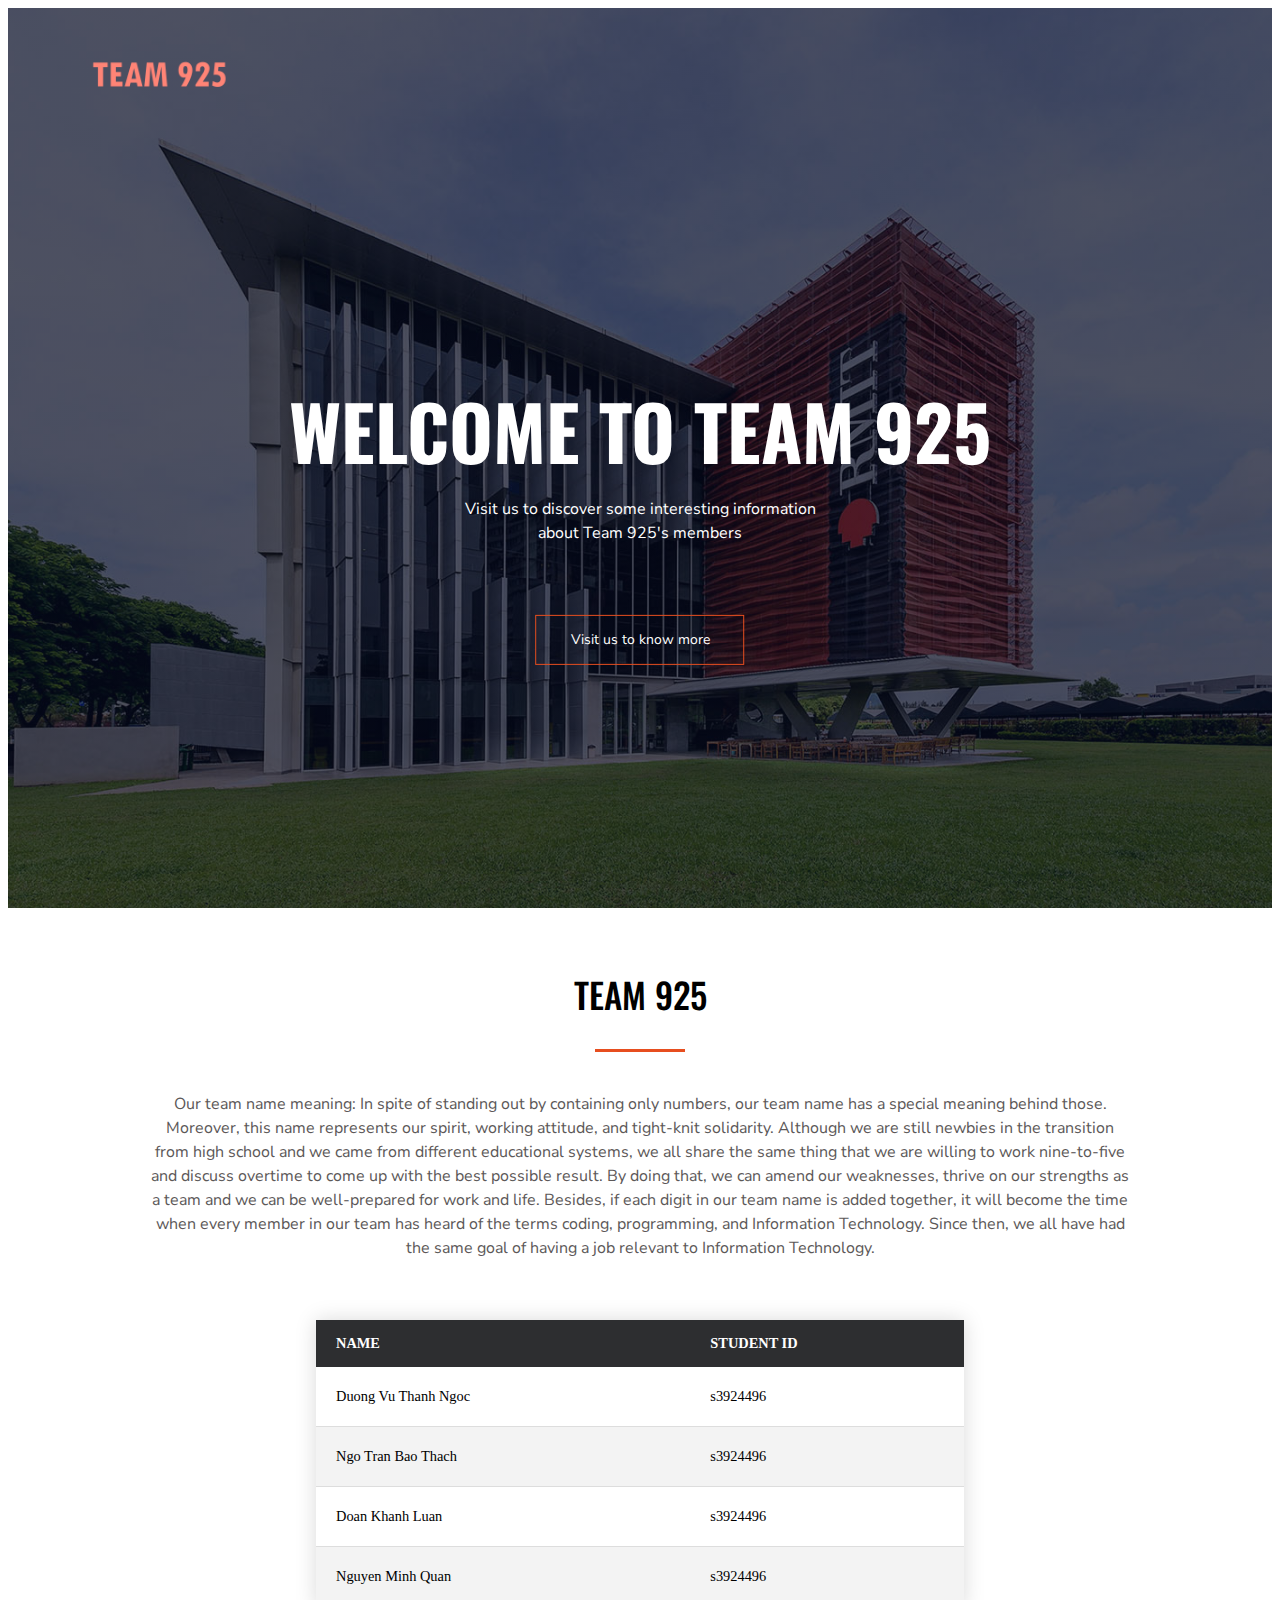
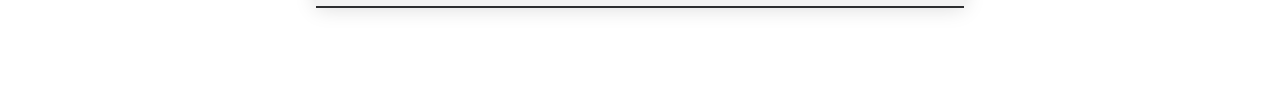
<file: Group Website/index.html>
<!DOCTYPE html>
<html>
<head>
    <meta charset="utf-8"/>
    <meta name="viewport" content="width=device-width, initial-scale=1"/>
    <title>Team 925</title>
    <link rel="icon" type="image/x-icon" href="images/ico.ico" sizes="16x16"/>
    <link href="style.css" rel="stylesheet"/>
    <!-- Google fonts-->
    <link href="https://fonts.googleapis.com/css?family=Montserrat:400,700" rel="stylesheet" type="text/css" />
    <link href="https://fonts.googleapis.com/css?family=Roboto+Slab:400,100,300,700,500,600" rel="stylesheet" type="text/css" />
    <link href="https://fonts.googleapis.com/css2?family=Oswald:wght@300;500&display=swap" rel="stylesheet">
    <link href="https://fonts.googleapis.com/css2?family=Nunito+Sans:wght@200;300;400;500;600;700;800;900&display=swap" rel="stylesheet">
</head>


<body id="page-top" onload="document.body.style.opacity='1'">
<!-- Header-->
    <section class="header">
        <nav>
            <a href="#page-top"><img src="images/logo.png"/></a>
        </nav>
        <div class="masthead" >
                <h1>Welcome to Team 925 </h1>
                <p>Visit us to discover some interesting information <br> about Team 925's members</p>
                <a href="#main"><p class="hero-btn">Visit us to know more</p></a>
        </div>
    </section>

<!-- Team-->
    <section class="teamprofile" id="main">
        <h2>Team 925</h2>
        <hr>
        <p> Our team name meaning: In spite of standing out by containing only numbers,
            our team name has a special meaning behind those. Moreover, this name represents our spirit,
            working attitude, and tight-knit solidarity. Although we are still newbies in the transition
            from high school and we came from different educational systems, we all share the same thing
            that we are willing to work nine-to-five and discuss overtime to come up with the best possible result.
            By doing that, we can amend our weaknesses, thrive on our strengths as a team and we can be well-prepared
            for work and life. Besides, if each digit in our team name is added together, it will become the time when
            every member in our team has heard of the terms coding, programming, and Information Technology. Since then,
            we all have had the same goal of having a job relevant to Information Technology. 
        </p>
        <table class="styled-table">
            <thead>
                <tr>
                    <th>NAME</th>
                    <th>STUDENT ID</th>
                </tr>
            </thead>
            <tbody>
                <tr>
                    <td> <a class="team" href="ngoc.html"> Duong Vu Thanh Ngoc </a></td>
                    <td>s3924496</td>
                </tr>
                <tr>
                    <td> <a class="team" href="thach.html"> Ngo Tran Bao Thach </a></td>
                    <td>s3924496</td>
                </tr>
                <tr>
                    <td> <a class="team" href="luan.html"> Doan Khanh Luan</a></td>
                    <td>s3924496</td>
                </tr>
                <tr>
                    <td> <a class="team" href="quan.html"> Nguyen Minh Quan</a></td>
                    <td>s3924496</td>
                </tr>
            </tbody>
        </table>
    </section>

</body>

</html>
</file>
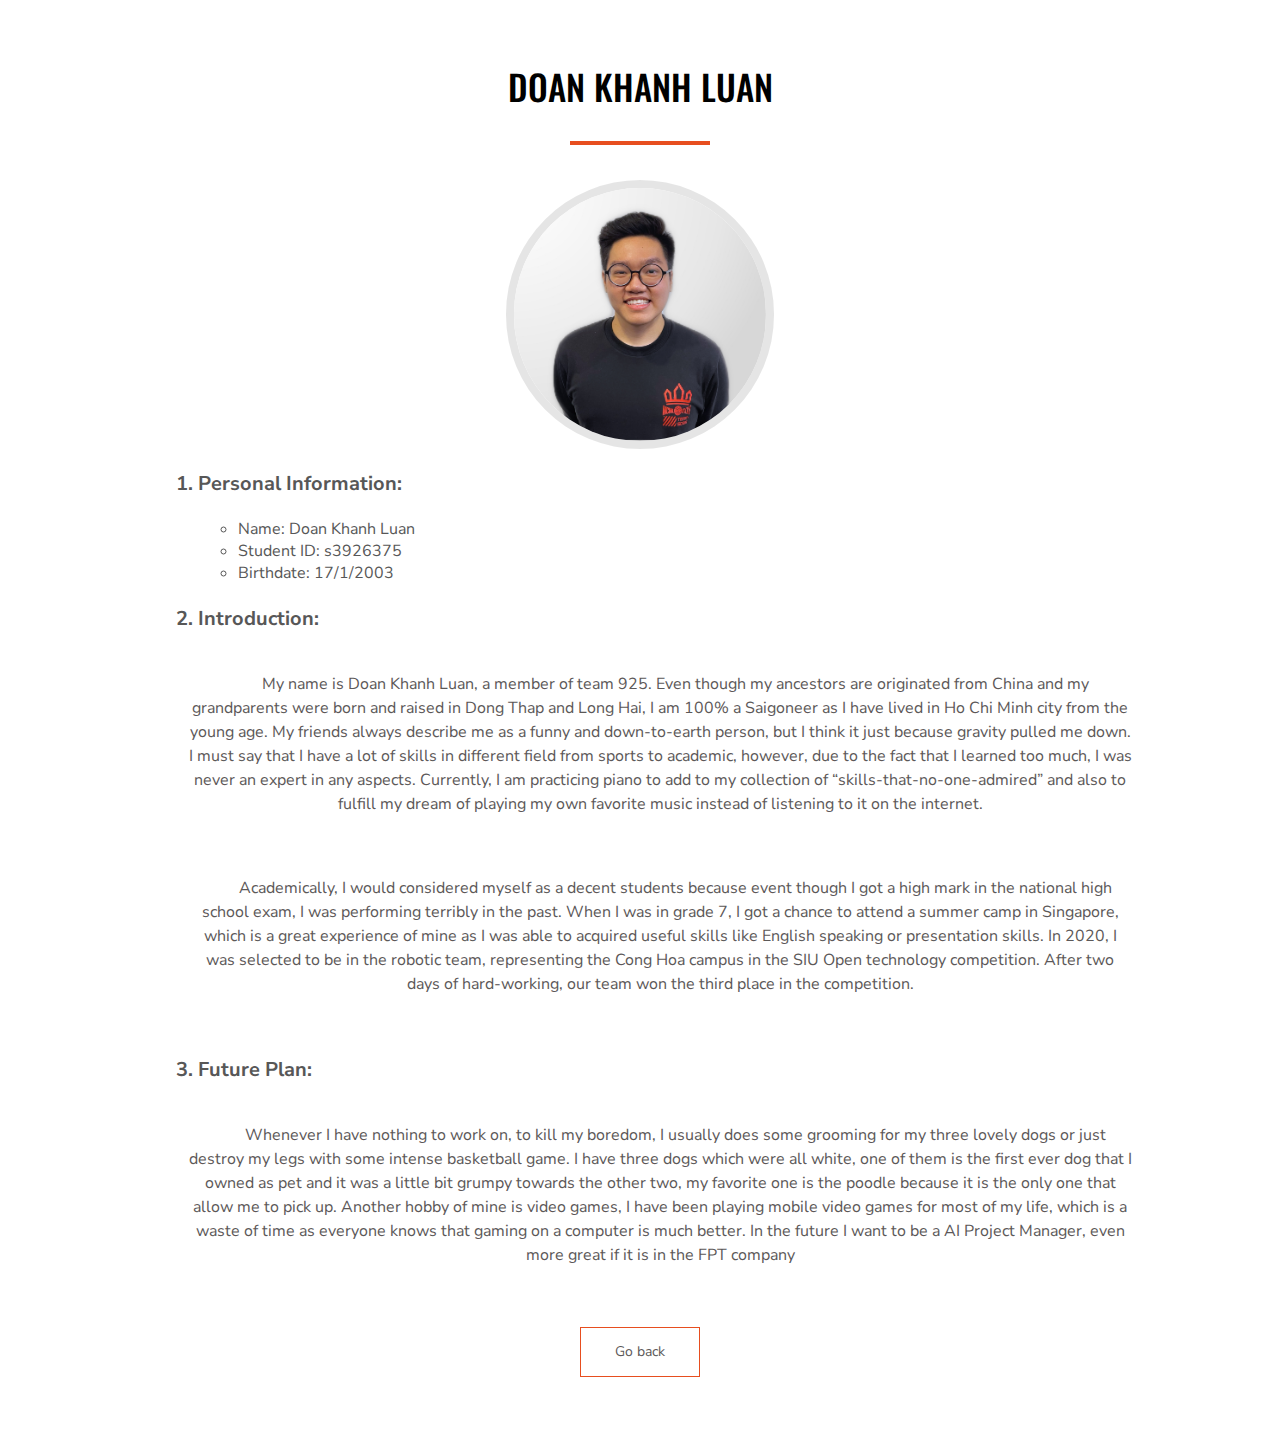
<file: Group Website/luan.html>
<!DOCTYPE html>
<html>
<head>
    <meta charset="utf-8"/>
    <meta name="viewport" content="width=device-width, initial-scale=1"/>
    <title>Duong Vu Thanh Ngoc</title>
    <link rel="icon" type="image/x-icon" href="images/ico.ico" sizes="16x16"/>
    <link href="style.css" rel="stylesheet"/>
    <!-- Google fonts-->
    <link href="https://fonts.googleapis.com/css?family=Montserrat:400,700" rel="stylesheet" type="text/css" />
    <link href="https://fonts.googleapis.com/css?family=Roboto+Slab:400,100,300,700,500,600" rel="stylesheet" type="text/css" />
    <link href="https://fonts.googleapis.com/css2?family=Oswald:wght@300;500&display=swap" rel="stylesheet">
    <link href="https://fonts.googleapis.com/css2?family=Nunito+Sans:wght@200;300;400;500;600;700;800;900&display=swap" rel="stylesheet">
</head>
<body>
    <section class="teamprofile" id="main">
        <h2 class="text-uppercase">Doan Khanh Luan</h2>
        <hr id="member1-line">
        <img class="img-fluid_team d-block mx-auto rounded-circle" src="images/luan.jpeg" alt="..." />
        <ol>
            <h4><li class="list-item1">Personal Information:</li></h4>
            <ul>
                <li class="list-item2">Name: Doan Khanh Luan</li>
                <li class="list-item2">Student ID: s3926375</li>
                <li class="list-item2">Birthdate: 17/1/2003</li>
            </ul>
            <h4><li class="list-item1">Introduction:</li></h4>
            <p class="member-text"> My name is Doan Khanh Luan, a member of team 925. Even though my ancestors are originated from China and my grandparents were born and raised in Dong Thap and Long Hai, I am 100% a Saigoneer as I have lived in Ho Chi Minh city from the young age. My friends always describe me as a funny and down-to-earth person, but I think it just because gravity pulled me down. I must say that I have a lot of skills in different field from sports to academic, however, due to the fact that I learned too much, I was never an expert in any aspects. Currently, I am practicing piano to add to my collection of “skills-that-no-one-admired” and also to fulfill my dream of playing my own favorite music instead of listening to it on the internet.
            <p class="member-text"> Academically, I would considered myself as a decent students because event though I got a high mark in the national high school exam, I was performing terribly in the past. When I was in grade 7, I got a chance to attend a summer camp in Singapore, which is a great experience of mine as I was able to acquired useful skills like English speaking or presentation skills. In 2020, I was selected to be in the robotic team, representing the Cong Hoa campus in the SIU Open technology competition. After two days of hard-working, our team won the third place in the competition.</p>
            <h4><li class="list-item1">Future Plan:</li></h4>
            <p class="member-text"> Whenever I have nothing to work on, to kill my boredom, I usually does some grooming for my three lovely dogs or just destroy my legs with some intense basketball game. I have three dogs which were all white, one of them is the first ever dog that I owned as pet and it was a little bit grumpy towards the other two, my favorite one is the poodle because it is the only one that allow me to pick up. Another hobby of mine is video games, I have been playing mobile video games for most of my life, which is a waste of time as everyone knows that gaming on a computer is much better. In the future I want to be a AI Project Manager, even more great if it is in the FPT company</p>
        </ol>
        <div class="back-button">
            <a href="index.html"><p class="hero-btn">Go back</p></a>
        </div>
    </section>
</body>
</html>
</file>
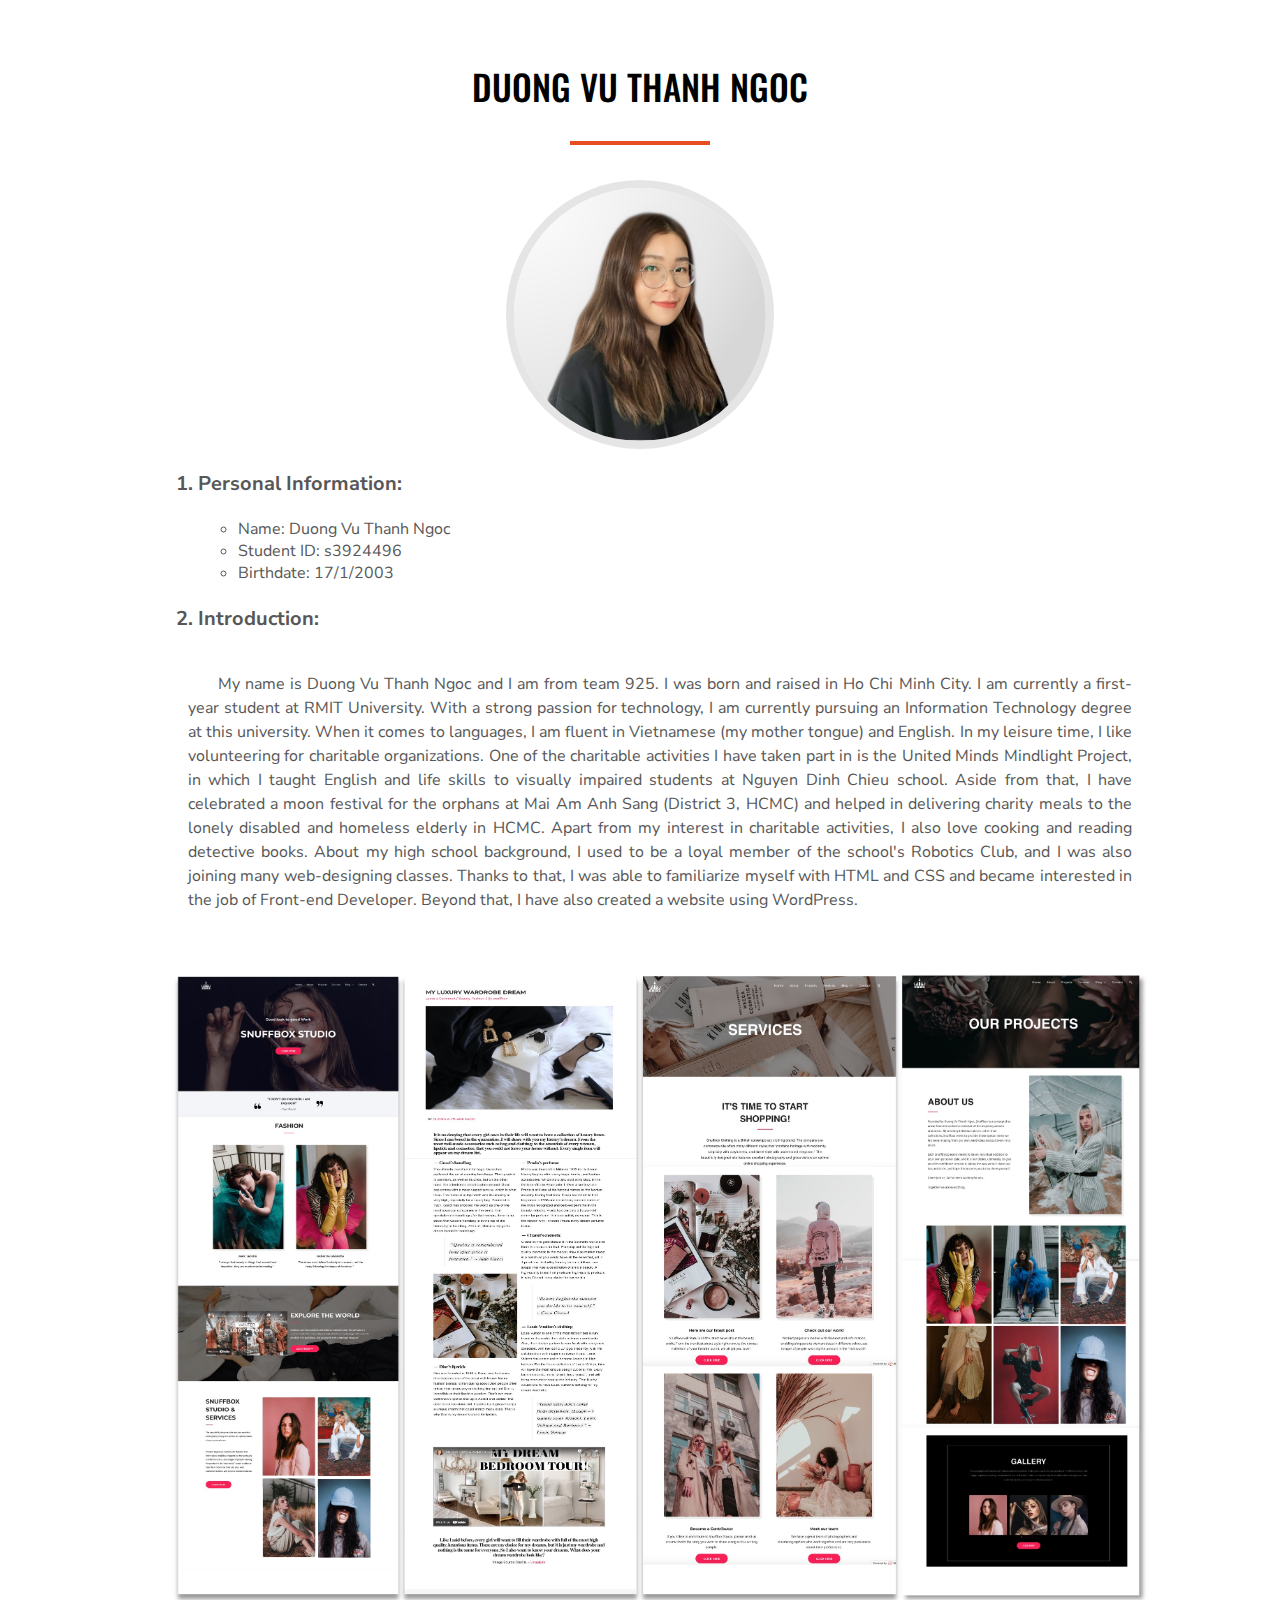
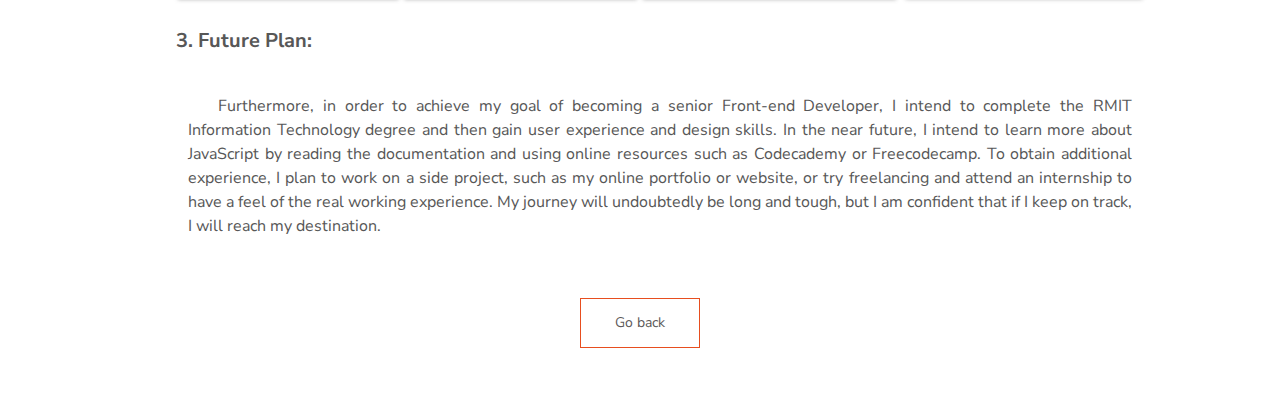
<file: Group Website/ngoc.html>
<!DOCTYPE html>
<html>
<head>
    <meta charset="utf-8"/>
    <meta name="viewport" content="width=device-width, initial-scale=1"/>
    <title>Duong Vu Thanh Ngoc</title>
    <link rel="icon" type="image/x-icon" href="images/ico.ico" sizes="16x16"/>
    <link href="style.css" rel="stylesheet"/>
    <!-- Google fonts-->
    <link href="https://fonts.googleapis.com/css?family=Montserrat:400,700" rel="stylesheet" type="text/css" />
    <link href="https://fonts.googleapis.com/css?family=Roboto+Slab:400,100,300,700,500,600" rel="stylesheet" type="text/css" />
    <link href="https://fonts.googleapis.com/css2?family=Oswald:wght@300;500&display=swap" rel="stylesheet">
    <link href="https://fonts.googleapis.com/css2?family=Nunito+Sans:wght@200;300;400;500;600;700;800;900&display=swap" rel="stylesheet">
</head>
<body>
    <section class="teamprofile" id="main">
        <h2 class="text-uppercase">Duong Vu Thanh Ngoc</h2>
        <hr id="member1-line">
        <img class="img-fluid_team d-block mx-auto rounded-circle" src="images/ngoc.jpeg" alt="..." />
        <ol>
            <h4><li class="list-item1">Personal Information:</li></h4>
            <ul>
                <li class="list-item2">Name: Duong Vu Thanh Ngoc</li>
                <li class="list-item2">Student ID: s3924496</li>
                <li class="list-item2">Birthdate: 17/1/2003</li>
            </ul>
            <h4><li class="list-item1">Introduction:</li></h4>
            <p style="text-align: justify; text-indent: 30px; color: rgb(87, 87, 87);"> My name is Duong Vu Thanh Ngoc and I am from team 925. I was born and raised in Ho Chi Minh City. I am currently a first-year student at RMIT University. With a strong passion for technology, I am currently pursuing an Information Technology degree at this university. When it comes to languages, I am fluent in Vietnamese (my mother tongue) and English. In my leisure time, I like volunteering for charitable organizations. One of the charitable activities I have taken part in is the United Minds Mindlight Project, in which I taught English and life skills to visually impaired students at Nguyen Dinh Chieu school. Aside from that, I have celebrated a moon festival for the orphans at Mai Am Anh Sang (District 3, HCMC) and helped in delivering charity meals to the lonely disabled and homeless elderly in HCMC. Apart from my interest in charitable activities, I also love cooking and reading detective books. About my high school background, I used to be a loyal member of the school's Robotics Club, and I was also joining many web-designing classes. Thanks to that, I was able to familiarize myself with HTML and CSS and became interested in the job of Front-end Developer. Beyond that, I have also created a website using WordPress.</p>
            <img class="img-fluid d-block mx-auto" src="images/websitengoc.jpeg" alt="..." />
            <h4><li class="list-item1">Future Plan:</li></h4>
            <p style="text-align: justify; text-indent: 30px; color: rgb(87, 87, 87);"> Furthermore, in order to achieve my goal of becoming a senior Front-end Developer, I intend to complete the RMIT Information Technology degree and then gain user experience and design skills. In the near future, I intend to learn more about JavaScript by reading the documentation and using online resources such as Codecademy or Freecodecamp. To obtain additional experience, I plan to work on a side project, such as my online portfolio or website, or try freelancing and attend an internship to have a feel of the real working experience. My journey will undoubtedly be long and tough, but I am confident that if I keep on track, I will reach my destination.</p>
        </ol>
        <div class="back-button">
            <a href="index.html"><p class="hero-btn">Go back</p></a>
        </div>
    </section>
</body>
</html>
</file>
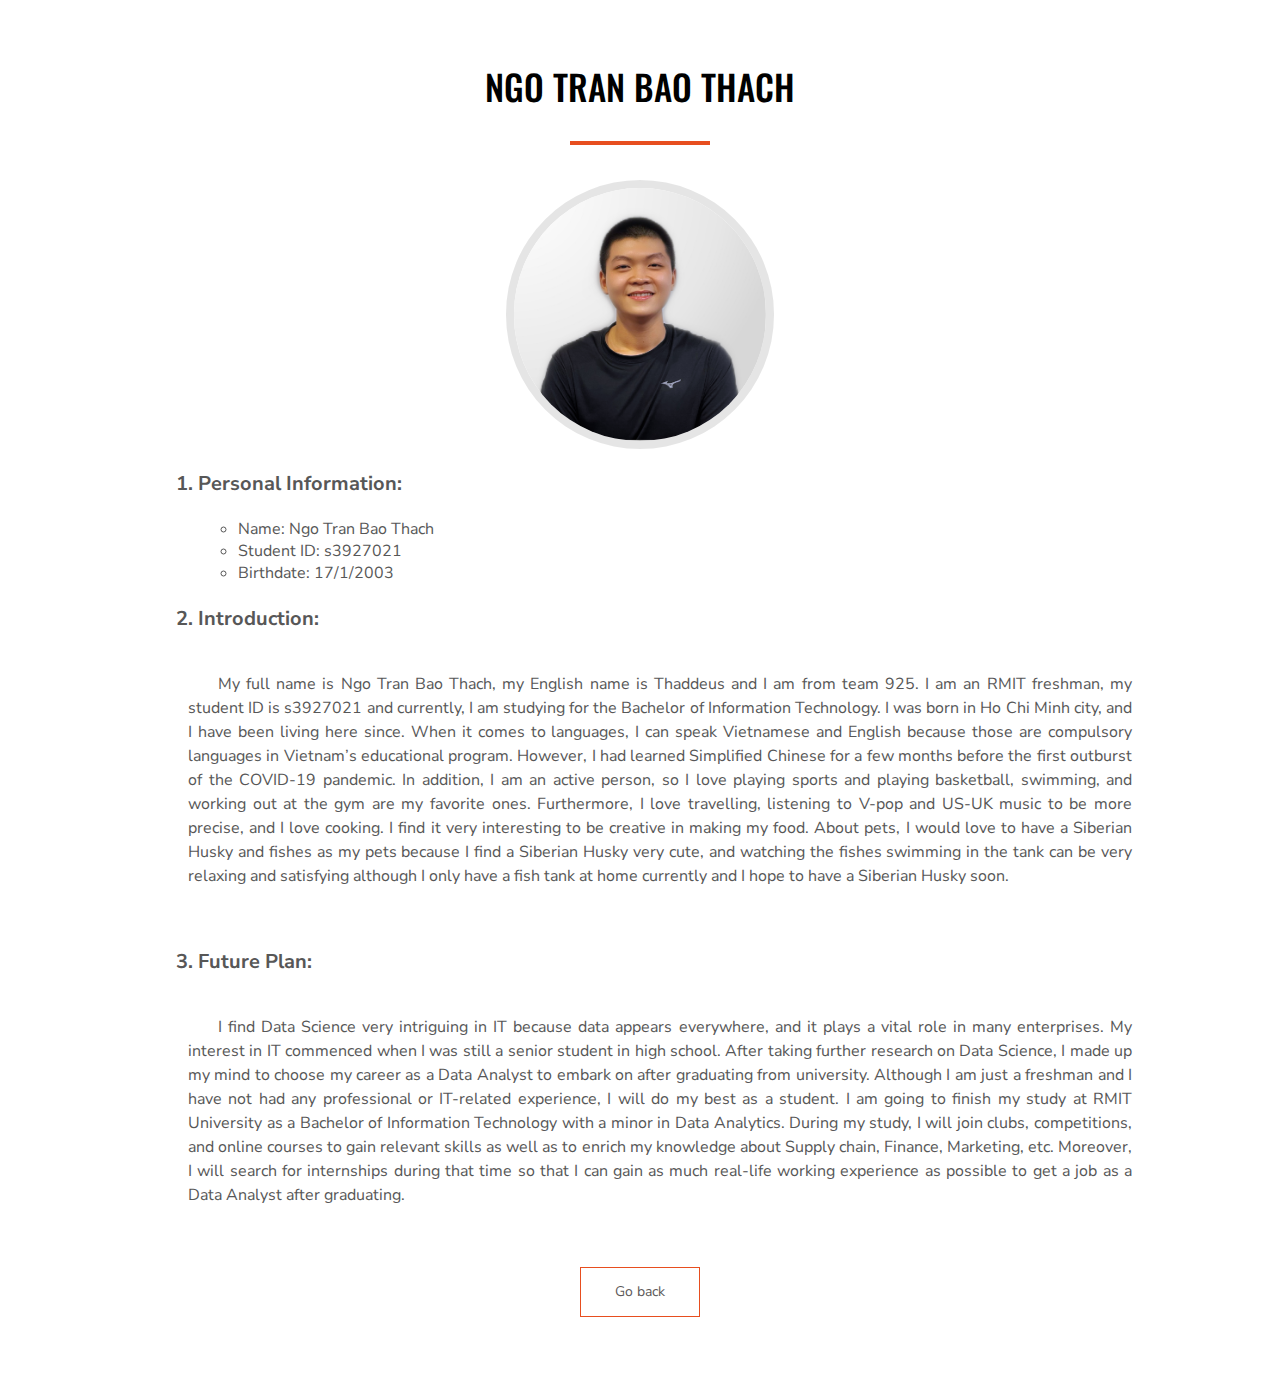
<file: Group Website/thach.html>
<!DOCTYPE html>
<html>
<head>
    <meta charset="utf-8"/>
    <meta name="viewport" content="width=device-width, initial-scale=1"/>
    <title>Duong Vu Thanh Ngoc</title>
    <link rel="icon" type="image/x-icon" href="images/ico.ico" sizes="16x16"/>
    <link href="style.css" rel="stylesheet"/>
    <!-- Google fonts-->
    <link href="https://fonts.googleapis.com/css?family=Montserrat:400,700" rel="stylesheet" type="text/css" />
    <link href="https://fonts.googleapis.com/css?family=Roboto+Slab:400,100,300,700,500,600" rel="stylesheet" type="text/css" />
    <link href="https://fonts.googleapis.com/css2?family=Oswald:wght@300;500&display=swap" rel="stylesheet">
    <link href="https://fonts.googleapis.com/css2?family=Nunito+Sans:wght@200;300;400;500;600;700;800;900&display=swap" rel="stylesheet">
</head>
<body>
    <section class="teamprofile" id="main">
        <h2 class="text-uppercase">Ngo Tran Bao Thach</h2>
        <hr id="member1-line">
        <img class="img-fluid_team d-block mx-auto rounded-circle" src="images/thach.jpeg" alt="..." />
        <ol>
            <h4><li class="list-item1">Personal Information:</li></h4>
            <ul>
                <li class="list-item2">Name: Ngo Tran Bao Thach</li>
                <li class="list-item2">Student ID: s3927021</li>
                <li class="list-item2">Birthdate: 17/1/2003</li>
            </ul>
            <h4><li class="list-item1">Introduction:</li></h4>
            <p style="text-align: justify; text-indent: 30px; color: rgb(87, 87, 87);"> My full name is Ngo Tran Bao Thach, my English name is Thaddeus and I am from team 925. I am an RMIT freshman, my student ID is s3927021 and currently, I am studying for the Bachelor of Information Technology. I was born in Ho Chi Minh city, and I have been living here since. When it comes to languages, I can speak Vietnamese and English because those are compulsory languages in Vietnam’s educational program. However, I had learned Simplified Chinese for a few months before the first outburst of the COVID-19 pandemic. In addition, I am an active person, so I love playing sports and playing basketball, swimming, and working out at the gym are my favorite ones. Furthermore, I love travelling, listening to V-pop and US-UK music to be more precise, and I love cooking. I find it very interesting to be creative in making my food. About pets, I would love to have a Siberian Husky and fishes as my pets because I find a Siberian Husky very cute, and watching the fishes swimming in the tank can be very relaxing and satisfying although I only have a fish tank at home currently and I hope to have a Siberian Husky soon. </p>
            <h4><li class="list-item1">Future Plan:</li></h4>
            <p style="text-align: justify; text-indent: 30px; color: rgb(87, 87, 87);"> I find Data Science very intriguing in IT because data appears everywhere, and it plays a vital role in many enterprises. My interest in IT commenced when I was still a senior student in high school. After taking further research on Data Science, I made up my mind to choose my career as a Data Analyst to embark on after graduating from university. Although I am just a freshman and I have not had any professional or IT-related experience, I will do my best as a student. I am going to finish my study at RMIT University as a Bachelor of Information Technology with a minor in Data Analytics. During my study, I will join clubs, competitions, and online courses to gain relevant skills as well as to enrich my knowledge about Supply chain, Finance, Marketing, etc. Moreover, I will search for internships during that time so that I can gain as much real-life working experience as possible to get a job as a Data Analyst after graduating. </p>
        </ol>
        <div class="back-button">
            <a href="index.html"><p class="hero-btn">Go back</p></a>
        </div>
    </section>
</body>
</html>
</file>
<file: Group Website/style.css>
.header{
    min-height: 100vh;
    width: 100%;
    background-image: linear-gradient(rgba(4,9,30,0.7), rgba(4,9,30,0.7)),url(images/sgsrmit.png);
    background-position: center;
    background-size: cover;
    position:relative;
}
nav img{
  padding: 2% 6%;
  width: 150px;
}
.masthead{
    width: 90%;
    color: #fff;
    position: absolute;
    top: 58%;
    left: 50%;
    transform: translate(-50%,-50%);
    text-align: center;
}
.masthead h1{
    font-size: 75px;
    font-weight: 700;
    line-height: 3.25rem;
    text-transform: uppercase;
    margin-bottom: 40px;
    font-family: 'Oswald', sans-serif;
}
.masthead p{
    margin: 30px 20px 40px;
    font-size: 3.5-rem;
    font-style: normal;
    line-height: 1.5rem;
    font-family: 'Nunito Sans', sans-serif;
}
.hero-btn{
    display: inline-block;
    text-decoration: none;
    color: rgb(255, 255, 255);
    border: 1px solid rgb(231, 78, 31);
    padding: 12px 34px;
    font-size: 14px;
    background: transparent;
    position: relative;
    cursor: pointer;
}
.hero-btn:hover{
    border: 1px solid rgb(231, 78, 31);
    background: rgb(231, 78, 31);
    transition: 1s;
}
.teamprofile h2{
    font-size: 35px;
    font-weight: 500;
    text-align: center;
    margin-top: 60px;
    text-transform: uppercase;
    font-family: 'Oswald', sans-serif;
}
hr {
    width: 90px;
    height: 3px;
    margin-left: auto;
    margin-right: auto;
    margin-bottom: 35px;
    margin-top: 8px;
    border: none;
    background: rgb(231, 78, 31);
  }

#member1-line{
    width: 140px;
    height: 4px;
}
.teamprofile p{
    margin: 40px 140px 60px;
    color: rgb(92, 88, 88);
    font-size: 2.75-rem;
    font-style: normal;
    text-align: center;
    line-height: 1.5rem;
    font-family: 'Nunito Sans', sans-serif;
}
.styled-table {
    border-collapse: collapse;
    margin: 0 auto;
    margin-top: 50px;
    margin-bottom: 90px;
    font-size: 0.9em;
    width: 45em;
    height: 20em;
    box-shadow: 0 0 20px rgba(0, 0, 0, 0.15);
}
.styled-table thead tr {
    background-color:#2D2E30;
    color: #ffffff;
    text-align: left;
}

.styled-table th,
.styled-table td {
    padding: 15px 20px;
}

.styled-table tbody td {
    text-align: left;
}

.styled-table tbody tr {
    border-bottom: 1px solid #dddddd;
}

.styled-table tbody tr:nth-of-type(even) {
    background-color: #f3f3f3;
}

.styled-table tbody tr:last-of-type {
    border-bottom: 2px solid #2D2E30;
}
a.team:link {
    color: rgb(0, 0, 0);
    text-decoration: none;
}
a.team:visited {
    color: rgb(0, 0, 0);
}
a.team:hover {
    color: rgb(231, 78, 31);
}
a.team:active {
    color:rgb(177, 46, 6);
}

.text-uppercase {
    text-transform: uppercase !important;
  }

.img-fluid {
    max-width: 80%;
    height: auto;
}
.img-fluid_team {
    max-width: 20%;
    height: auto;
}

.d-block {
    display: block !important;
  }

.mx-auto {
    margin-right: auto !important;
    margin-left: auto !important;
}

.rounded-circle {
    border-radius: 50% !important;
    border: 0.5rem solid rgba(0, 0, 0, 0.1);
}

.list-item1{
    font-size: 20px;
    text-align: justify;
    margin-left: 150px;
    color: rgb(87, 87, 87);
    font-family: 'Nunito Sans', sans-serif;
}

.list-item2{
    text-align: justify;
    margin-left: 150px;
    color: rgb(87, 87, 87);
    font-family: 'Nunito Sans', sans-serif;
}

.back-button{
    text-align:center;
    margin-top:-40px;
}

.member-text{
    text-align: justify; 
    text-indent: 30px; color: 
    rgb(87, 87, 87);
}
</file>
